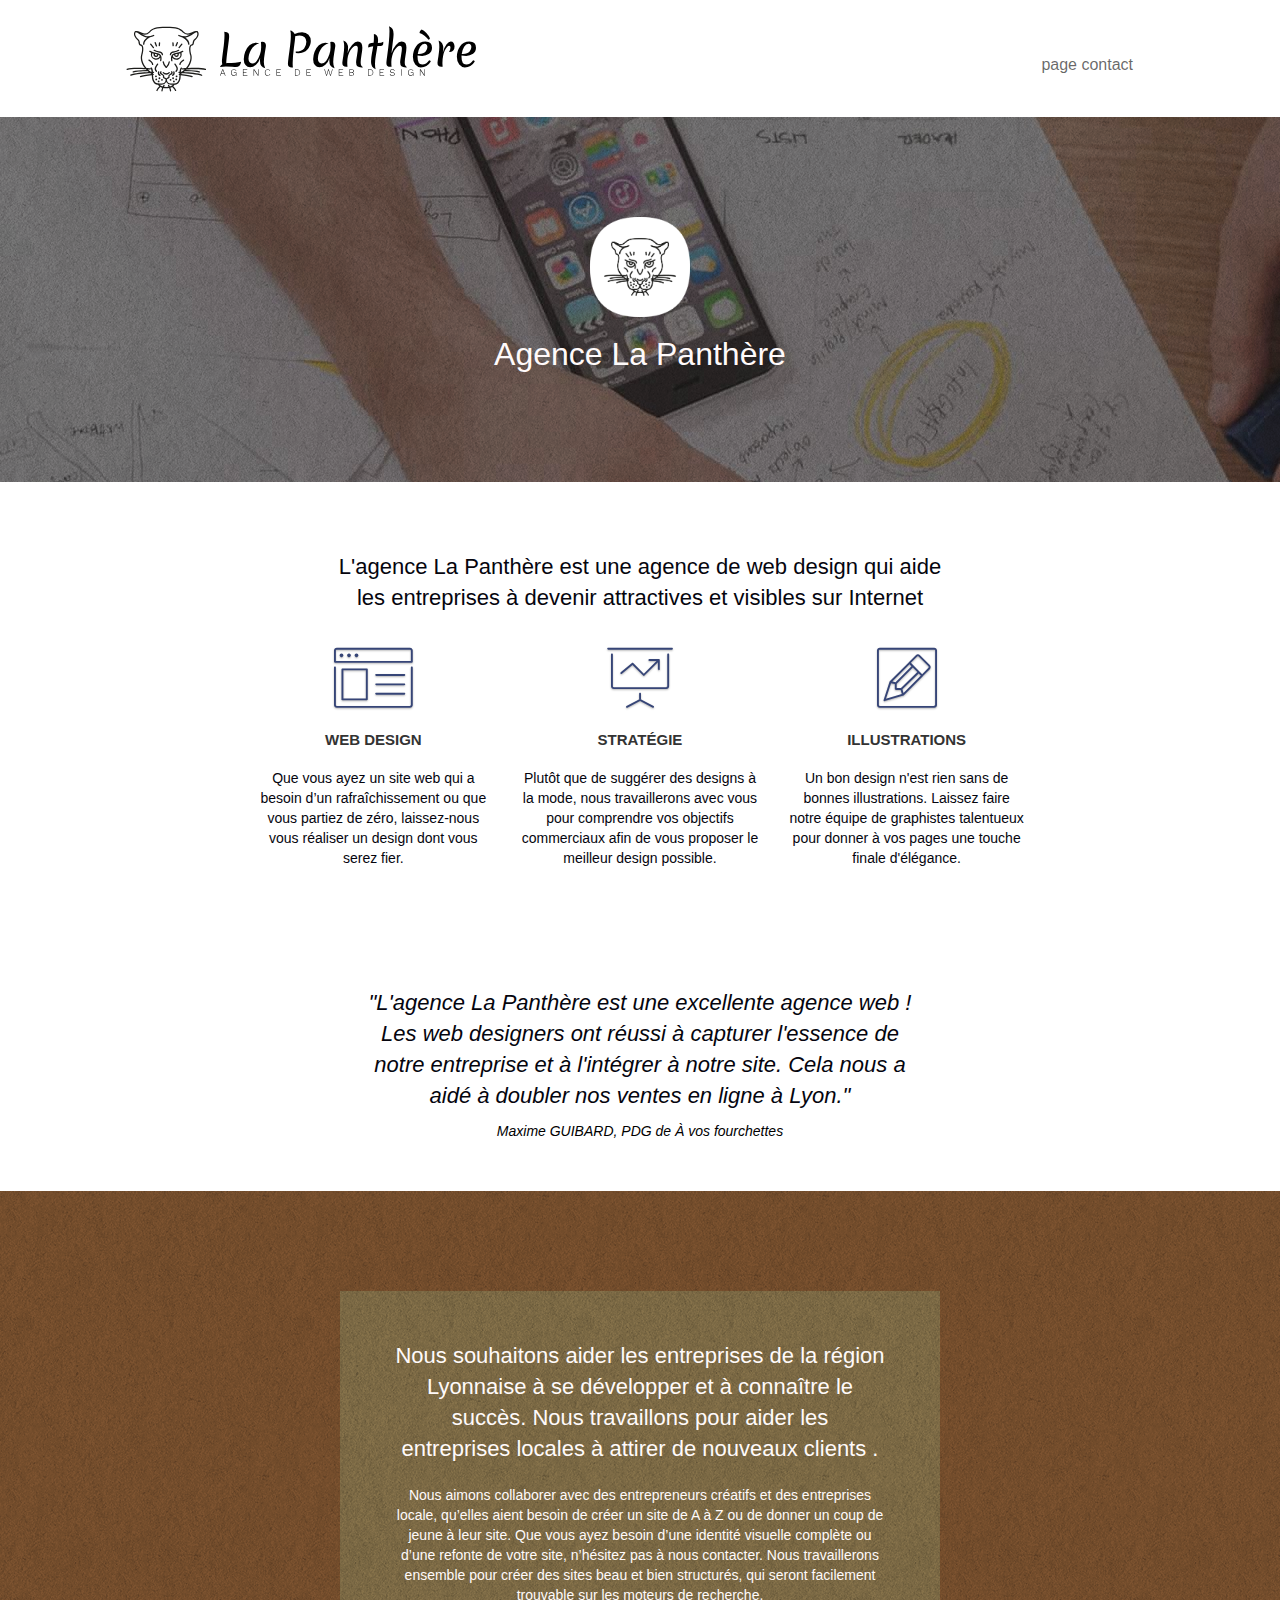
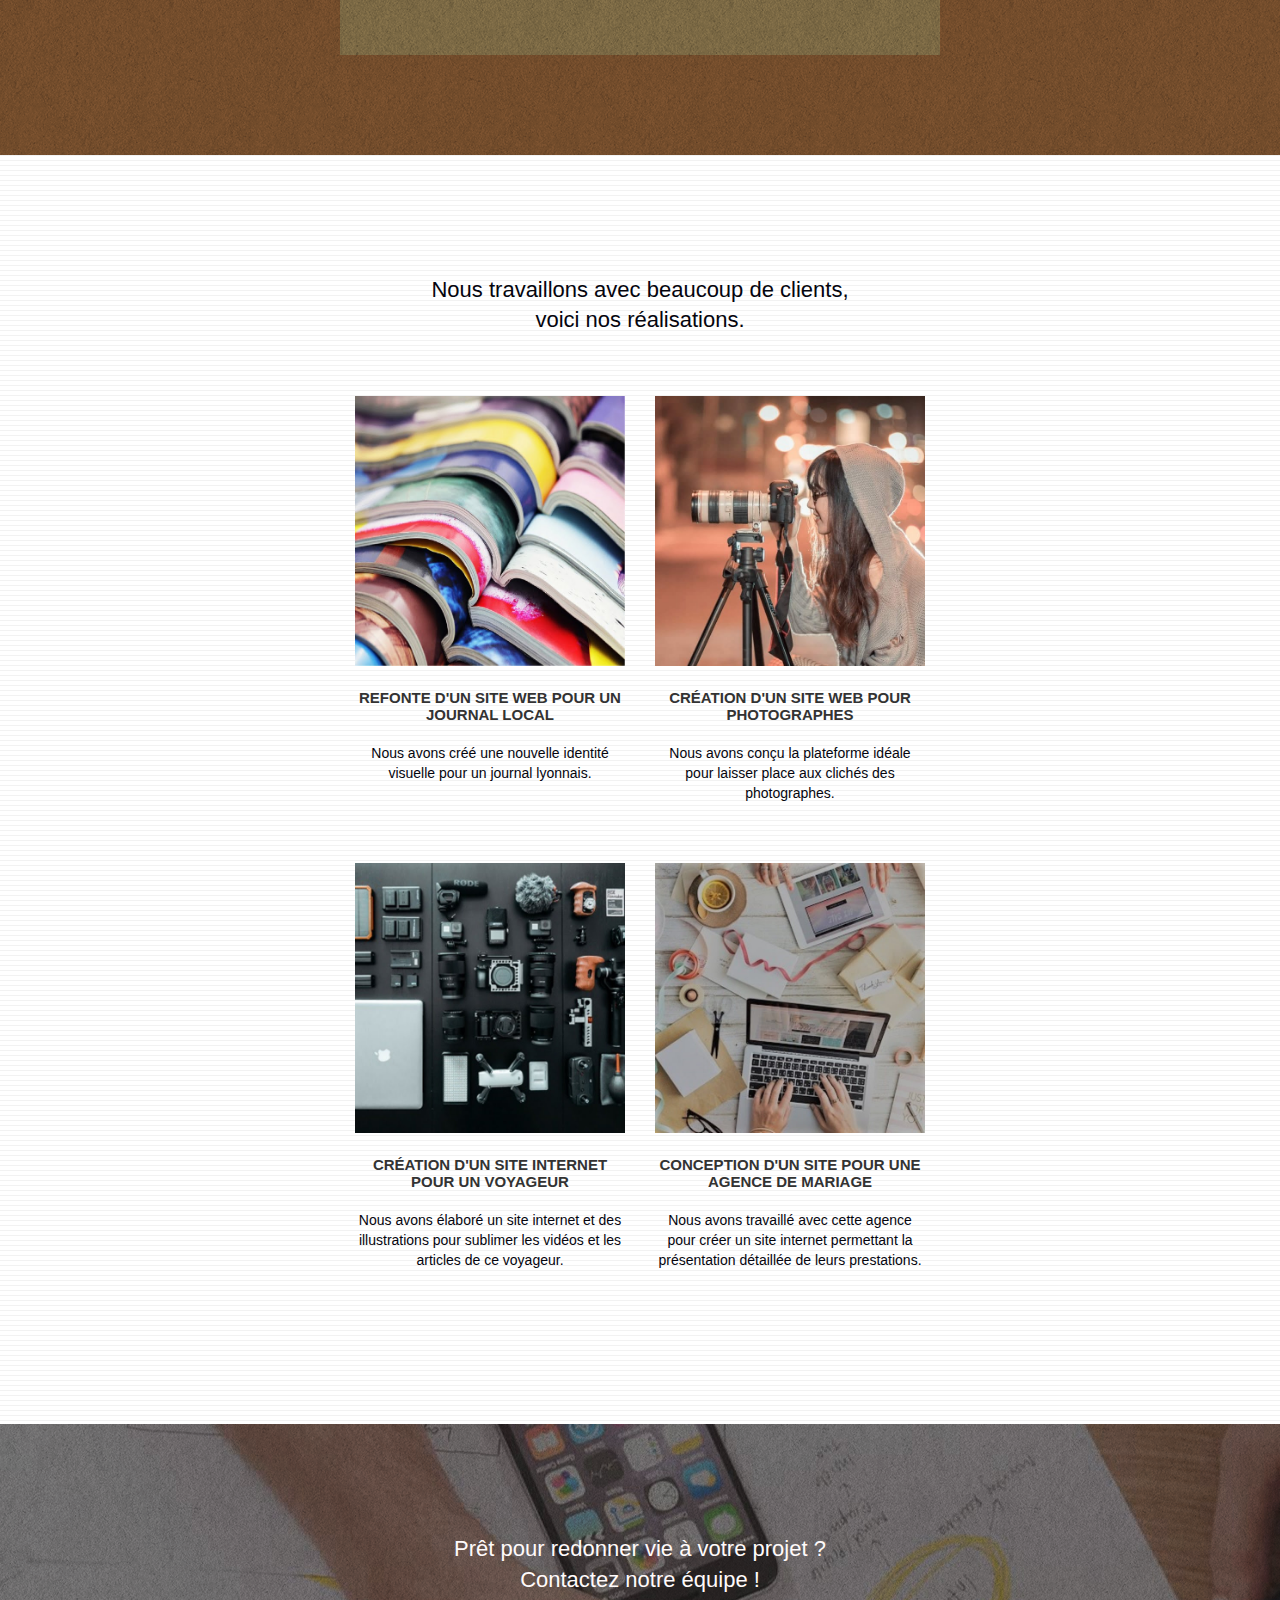
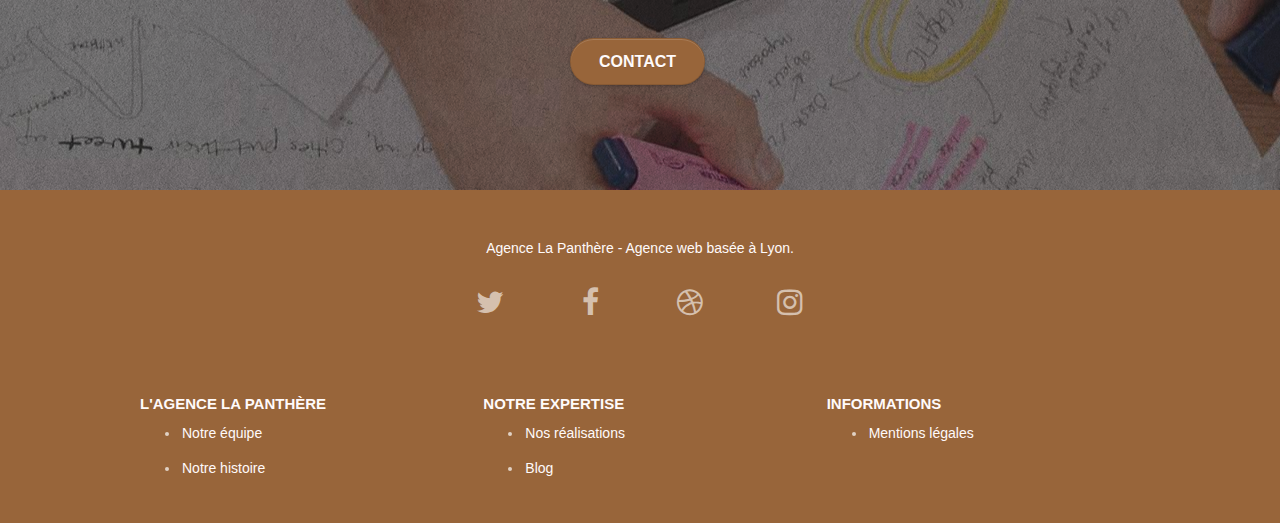
<file: index.html>
<!DOCTYPE html>
<html lang="fr">

<head>
	<meta charset="utf-8">
	<meta name="keywords" content="seo, google, site web, site internet, agence design paris, agence design, agence design,agence design,agence design,agence design,agence design,agence design,agence design,agence design">
	<meta name="description" content="La Panthère est une entreprise webdesign située à Lyon. Elle vous accompagnera dans tous vos projets de création de site sur internet. 
	Notre expertise permettra de vous valoriser sur le web grâce à nos stratégies en webmarketing et à la qualité de nos réalisations. 
	Notre équipe est en mesure de vous créer une identité sur le web en accord avec l'essence même de votre entreprise. 
	Elle est en capacité de répondre tant aux besoins de notre clientèle située dans la région Lyonnaise que celle de la France entière. 
	Les parteneriats ainsi créés nous permettent de rayonner dans le monde du numérique et de vous en faire profiter.
	Toute l'équipe sera ravie de vous accueillir dans notre agence de web design. 
	Nous aurons le plaisir de vous rencontrer pour échanger avec vous afin de transcender vos projets sur internet.">
	<meta name="viewport" content="width=device-width, initial-scale=1.0, viewport-fit=cover">
	<link rel="shortcut icon" type="image/png" href="favicon.png">
	<link rel="canonical" href="https://colibryo.github.io/Projet_4_improved/">

	<link rel="stylesheet" type="text/css" href="css/bootstrap.css">
	<link rel="stylesheet" type="text/css" href="style.css">
	<link rel="stylesheet" type="text/css" href="css/font-awesome.css">
	<link rel="stylesheet" type="text/css" href="css/et-line.css">

	<script src="js/jquery-2.1.0.js"></script>
	<script src="js/bootstrap.js"></script>
	<script src="js/blocs.js"></script>
	<script src="js/jquery.touchSwipe.js" defer></script>
	<script src="js/gmaps.js"></script>

	<title>"La Panthère", une entreprise webdesign implantée à Lyon créatrice des plus belles vitrines sur internet
	</title>
	<!-- Analytics -->

	<!-- Analytics END -->

</head>

<body>
	<!-- Principal conteneur -->
	<div class="page-container">

		<!-- bloc-0 -->

		<header class="bloc bgc-white l-bloc " id="bloc-0">
			<div class="container bloc-sm">

				<nav class="navbar row">
					<div class="navbar-header">
						<img src="img/agence-la-panthere-monochrome.svg" class="image-resize-logo"
							alt="logo avec une tête de Panthère suivi du nom de la marque et de la mention agence de web design">
						<button  title="menu navigation" aria-haspopup="true" aria-controls="toggle-navbar-control" aria-expanded="false" id="nav-toggle" type="button" class="ui-navbar-toggle navbar-toggle"
							data-toggle="collapse" data-target=".navbar-1">
							<span class="sr-only">Toggle navigation</span><span class="icon-bar"></span><span
								class="icon-bar"></span><span class="icon-bar"></span>
						</button>
					</div>
					<div id="toggle-navbar-control" class="collapse navbar-collapse navbar-1 special-dropdown-nav">
						<ul class="site-navigation nav navbar-nav">
							<li>
								<a href="page2.html" aria-label="lien vers la page d'accueil">page contact</a>
							</li>
						</ul>
					</div>
				</nav>
			</div>
		</header>
		<!-- bloc-0 END -->
		<main>
			<!-- bloc-1-presentation -->
			<div class="bloc bgc-dark-slate-blue bg-banniere d-bloc bg-t-edge bloc-bg-texture texture-paper b-parallax"
				id="bloc-1-hero">
				<div class="container bloc-lg">
					<div class="row tight-width-whitespace">
						<div class="col-sm-12">
							<img src="img/logo.png" class="center-block image-resize-mode"
								alt="Logo avec une tête de panthère">
							<h1 class="text-center hero-bloc-text tc-white bgc-mobile  ">
								Agence La Panthère
							</h1>
							
						</div>
					</div>
				</div>
			</div>
			<!-- bloc-1-presentation END -->

			<!-- bloc-2-services -->
			<div class="bloc bgc-white l-bloc" id="bloc-2-services">
				<div class="container bloc-md">
					<div class="row justify-bloc">
						<h2 class="col-sm-12 text-center">
							L'agence La Panthère est une agence de web design qui aide les entreprises à devenir
							attractives et visibles sur Internet
						</h2>
					</div>
					<div class="row voffset-lg med-width-whitespace">
						<div class="col-sm-4">
							<div class="text-center">
								<span role="img" aria-label="Icône navigateur" class="et-icon-browser sm-shadow icon-dark-slate-blue icons icon-lg"></span>
							</div>
							<h3 class="mg-md text-center">
								Web design
							</h3>
							<p class="text-center ">
								Que vous ayez un site web qui a besoin d&rsquo;un rafraîchissement ou que vous partiez
								de
								zéro, laissez-nous vous réaliser un design dont vous serez fier.
							</p>
						</div>
						<div class="col-sm-4">
							<div class="text-center">
								<span role="img" aria-label="Icône tableau de présentation" class="et-icon-presentation sm-shadow icon-dark-slate-blue icons icon-lg"></span>
							</div>
							<h3 class="mg-md text-center">
								Stratégie
							</h3>
							<p class="text-center ">
								Plutôt que de suggérer des designs à la mode, nous travaillerons avec vous pour
								comprendre
								vos objectifs commerciaux afin de vous proposer le meilleur design possible.<br>
							</p>
						</div>
						<div class="col-sm-4">
							<div class="text-center">
								<span role="img" aria-label="Icône crayon" class="et-icon-edit sm-shadow icon-dark-slate-blue icons icon-lg"></span>
							</div>
							<h3 class="mg-md text-center">
								Illustrations
							</h3>
							<p class="text-center ">
								Un bon design n'est rien sans de bonnes illustrations. Laissez faire notre équipe de
								graphistes talentueux pour donner à vos pages une touche finale d'élégance.
							</p>
						</div>
					</div>
					<figure>
						<blockquote class="voffset-lg voffset">
							<!--prévoir de créer un lien avec l'attribut cite="https://" en indiquant l'adresse complète du site du partenaire en lui demandant en échange d'indiquer un lien renvoyant
					au site de l'agence dans l'une des pages de son site-->
							<h2 class="col-xs-12 col-md-8 col-md-offset-2 text-center">
								<em>"L'agence La Panthère</em> est une <em>excellente agence web</em> ! Les <em>web designers</em> ont réussi à
									capturer l'essence de notre <em>entreprise</em> et à l'intégrer à notre site. Cela nous a
									aidé à doubler nos <em>ventes en ligne à Lyon</em>."
							</h2>
						</blockquote>
						<figcaption class="col-xs-12 col-md-8 col-md-offset-2 text-center">Maxime GUIBARD, PDG de À vos
							fourchettes</figcaption>
					</figure>
				</div>
			</div>
			<!-- bloc-2-services END -->

			<!-- bloc-3-what-i-do -->
			<div class="bloc tc-white bgc-light-brown bg-presentation d-bloc bloc-bg-texture texture-paper b-parallax"
				id="bloc-3-what-i-do">
				<div class="container bloc-lg">
					<div class="row tight-width-whitespace black-background">
						<div class="col-sm-12">
							<h2 class="mg-md text-center tc-white">
								Nous souhaitons aider les entreprises de la région Lyonnaise à se développer et à
								connaître
								le succès. Nous travaillons pour aider les entreprises locales à attirer de nouveaux
								clients
								.<br>
							</h2>
							<p class="text-center white">
								Nous aimons collaborer avec des entrepreneurs créatifs et des entreprises locale,
								qu’elles
								aient besoin de créer un site de A à Z ou de donner un coup de jeune à leur site. Que
								vous
								ayez besoin d’une identité visuelle complète ou d’une refonte de votre site, n’hésitez
								pas à
								nous contacter. Nous travaillerons ensemble pour créer des sites beau et bien
								structurés,
								qui seront facilement trouvable sur les moteurs de recherche. <br>
							</p>
						</div>
					</div>
				</div>
			</div>
			<!-- bloc-3-what-i-do END -->

			<!-- bloc-4-portfolio -->
			<div class="bloc bgc-white bg-lines-h2-bg bg-repeat l-bloc" id="bloc-4-portfolio">
				<div class="container bloc-lg">
					<div class="row">
						<h2 class="col-sm-12 text-center">
							Nous travaillons avec beaucoup de clients, <br>voici nos réalisations.
						</h2>
					</div>
					<div class="row tight-width-whitespace portfolio-row">
						<div class="col-sm-6">
							<a href="#" data-lightbox="img/1.jpg" data-gallery-id="gallery-1"
								data-caption="Refonte d'un site web pour un journal local" data-frame="snapshot-lb"><img
									src="img/1.jpg"
									alt="Image design de revues colorées ouvertes et superposées les unes sur les autres"
									class="img-responsive portfolio-thumb"></a>
							<h3 class="mg-md text-center">
								Refonte d'un site web pour un journal local
							</h3>
							<p class="text-center">
								Nous avons créé une nouvelle identité visuelle pour un journal lyonnais.
							</p>
						</div>
						<div class="col-sm-6">
							<a href="#" data-lightbox="img/2.jpg" data-gallery-id="gallery-1"
								data-caption="Création d'un site web pour photographes" data-frame="snapshot-lb"><img
									src="img/2.jpg" class="img-responsive portfolio-thumb"
									alt="image montrant une jeune fille avec une capuche prenant une photo en pleine nuit"></a>
							<h3 class="mg-md text-center">
								Création d'un site web pour photographes
							</h3>
							<p class="text-center">
								Nous avons conçu la plateforme idéale pour laisser place aux clichés des photographes.
							</p>
						</div>
					</div>
					<div class="row tight-width-whitespace portfolio-row">
						<div class="col-sm-6">
							<a href="#" data-lightbox="img/3.jpg" data-gallery-id="gallery-1"
								data-caption="Création d'un site internet pour un voyageur"
								data-frame="snapshot-lb"><img src="img/3.jpg" class="img-responsive portfolio-thumb"
									alt="Image de divers appareils pour la création de vidéos ou d'articles, rangés de manière alignée"></a>
							<h3 class="mg-md text-center">
								Création d'un site internet pour un voyageur
							</h3>
							<p class="text-center">
								Nous avons élaboré un site internet et des illustrations pour sublimer les vidéos et les
								articles de ce voyageur.
							</p>
						</div>
						<div class="col-sm-6">
							<a href="#" data-lightbox="img/4.jpg" data-gallery-id="gallery-1"
								data-caption="Conception d'un site pour une agence de mariage"
								data-frame="snapshot-lb"><img src="img/4.jpg" class="img-responsive portfolio-thumb"	
									alt="Vue plongeante sur bureau avec fournitures, mains de deux personnes sur tablette et ordinateur"></a>
							<h3 class="mg-md text-center">
								Conception d'un site pour une agence de mariage
							</h3>
							<p class="text-center">
								Nous avons travaillé avec cette agence pour créer un site internet permettant la
								présentation détaillée de leurs prestations.
							</p>
						</div>
					</div>
				</div>
			</div>
			<!-- bloc-4-portfolio END -->

			<!-- bloc-5-cta -->
			<div class="bloc bgc-dark-slate-blue bg-banniere d-bloc bloc-bg-texture texture-paper" id="bloc-5-cta">
				<div class="container bloc-lg">
					<div class="row">
						<div class="col-sm-12 text-center">
							<h2 class="mg-md text-center tc-white bgc-mobile">
							Prêt pour redonner vie à votre projet ?<br>Contactez notre équipe !
							</h2>
						
							<a href="page2.html"
								class="btn btn-light-brown btn-clean btn-rd btn-lg cta-hero" aria-label="lien vers la page contact">Contact</a>
						</div>
					</div>
				</div>
			</div>
			<!-- bloc-5-cta END -->
		</main>

		<!-- Footer - bloc-8 -->
		<footer class="bloc bgc-light-brown d-bloc" id="bloc-8">
			<div class="container bloc-sm">
				<div class="row bgc-mobile">
					<div class="col-sm-12">
						<p class="text-center white">
							Agence La Panthère - Agence web basée à Lyon.<br>
						</p>
						<div class="row row-no-gutters social">
							<div class="col-sm-3">
								<div class="text-center">
									<a class="social" aria-label="lien vers twitter" href="https://twitter.com" target="_blank"><span class="fa fa-twitter icon-md"></span></a>
								</div>
							</div>
							<div class="col-sm-3">
								<div class="text-center">
									<a class="social" aria-label="lien vers facebook"  href="https://facebook.com/" target="_blank"><span class="fa fa-facebook icon-md"></span></a>
								</div>
							</div>
							<div class="col-sm-3">
								<div class="text-center">
									<a class="social" aria-label="lien vers dribble" href="https://dribbble.com/" target="_blank"><span class="fa fa-dribbble icon-md"></span></a>
								</div>
							</div>
							<div class="col-sm-3">
								<div class="text-center">
									<a class="social" aria-label="lien vers instagram" href="https://www.instagram.com" target="_blank"><span
											class="fa fa-instagram icon-md"></span></a>
								</div>
							</div>
						</div>
						<div class="row">
							<div class="col-sm-4">
								<h3 class="white ">L'agence La Panthère</h3>
								<ul>
									<li><a href="#" aria-label="lien vers page de notre équipe">Notre équipe</a></li>
									<li><a href="#" aria-label="lien vers page de notre histoire">Notre histoire</a></li>
								</ul>
							</div>
							<div class="col-sm-4">
								<h3 class="white">Notre expertise</h3>
								<ul>
									<li><a href="#" aria-label="lien vers page de nos réalisations">Nos réalisations</a></li>
									<li><a href="#" aria-label="lien page blog">Blog</a></li>
								</ul>
							</div>
							<div class="col-sm-4">
								<h3 class="white">Informations</h3>
								<ul>
									<li><a href="#" aria-label="lien vers page Mentions légales">Mentions légales</a></li>
								</ul>
							</div>
						</div>
					</div>
				</div>
			</div>
		</footer>
		<!-- Footer - bloc-8 END -->

	</div>
	<!-- Principal conteneur END -->

</body>

</html>
</file>
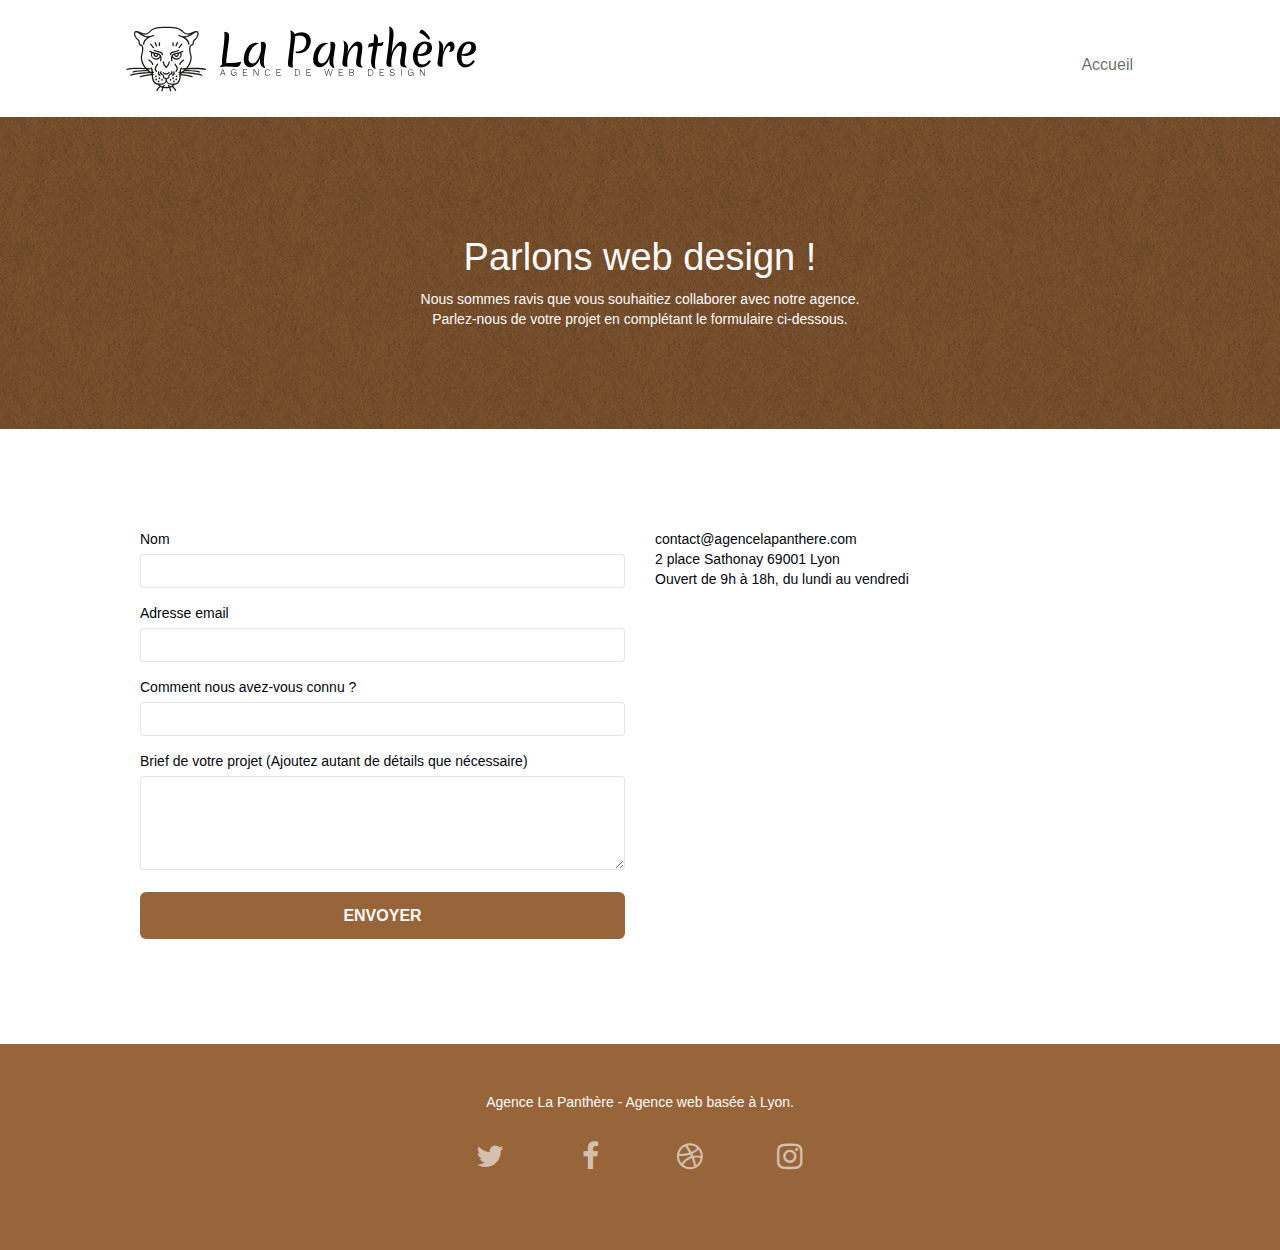
<file: page2.html>
<!DOCTYPE html>
<html lang="fr">

<head>
	<meta charset="utf-8">
	<meta name="description" content="Contactez-notre entreprise webdesign à Lyon et présentez vos besoins afin que nous puissions vous apporter toute notre expertise dans le domaine de la création de site web ou pour vous aider à valoriser votre image sur internet. 
	Nous analyserons votre demande et vous recontacterons rapidement pour échanger de manière plus approndie sur votre projet de création de site web ou d'identité visuelle. L'équipe sera ravie de vous apporter ses conseils et compétences techniques dans le domaine du web et en matière de design">
	<meta name="viewport" content="width=device-width, initial-scale=1.0, viewport-fit=cover">
	<link rel="shortcut icon" type="image/png" href="favicon.png">
	<link rel="canonical" href="https://colibryo.github.io/Projet_4_improved/">

	<link rel="stylesheet" type="text/css" href="css/bootstrap.css">
	<link rel="stylesheet" type="text/css" href="style.css">
	<link rel="stylesheet" type="text/css" href="css/font-awesome.css">
	<link rel="stylesheet" type="text/css" href="css/et-line.css">


	<script src="js/jquery-2.1.0.js"></script>
	<script src="js/bootstrap.js"></script>
	<script src="js/blocs.js"></script>
	<script src="js/jqBootstrapValidation.js"></script>
	<script src="js/formHandler.js"></script>
	<title>Page contact de l'entreprise webdesign "La Panthère" située à Lyon, spécialisée dans la création de sites web et d'identité numérique</title>


	<!-- Analytics -->

	<!-- Analytics END -->

</head>

<body>
	<!-- Principal conteneur -->
	<div class="page-container">

		<!-- bloc-0 -->
		<header class="bloc bgc-white l-bloc " id="bloc-0">
			<div class="container bloc-sm">
				<nav class="navbar row">
					<div class="navbar-header">
						<img src="img/agence-la-panthere-monochrome.svg" class="image-resize-logo"
								alt="logo avec une tête de Panthère suivi du nom de la marque et de la mention agence de web design">
						<button  title="menu navigation" aria-haspopup="true" aria-controls="toggle-navbar-control" aria-expanded="false" id="nav-toggle" type="button" class="ui-navbar-toggle navbar-toggle"
							data-toggle="collapse" data-target=".navbar-1">
							<span class="sr-only">Toggle navigation</span><span class="icon-bar"></span><span
								class="icon-bar"></span><span class="icon-bar"></span>
						</button>
					</div>
					<div id="toggle-navbar-control" class="collapse navbar-collapse navbar-1 special-dropdown-nav">
						<ul class="site-navigation nav navbar-nav">
							<li>
								<a href="index.html">Accueil</a>
							</li>
						</ul>
					</div>
				</nav>
			</div>
		</header>
		<!-- bloc-0 END -->

		<main>
		<!-- bloc-6 -->
		<div class="bloc bg-repeat bgc-light-brown d-bloc bloc-bg-texture texture-paper" id="bloc-6">
			<div class="container bloc-lg">
				<div class="row">
					<div class="col-sm-12 bgc-mobile">
						<h1 class="text-center hero-bloc-text white">
							Parlons web design !
						</h1>
						<p class="text-center mg-lg tc-white tight-width-whitespace">
							Nous sommes ravis que vous souhaitiez collaborer avec notre agence.<br>
							Parlez-nous de votre projet en complétant le formulaire ci-dessous.
						</p>
					</div>
				</div>
			</div>
		</div>
		<!-- bloc-6 END -->

		<!-- bloc-7 -->
		<div class="bloc bgc-white l-bloc" id="bloc-7">
			<div class="container bloc-lg">
				<div class="row">
					<div class="col-sm-6">
						<form id="form_1" data-success-msg="Your message has been sent."
							data-fail-msg="Sorry it seems that our mail server is not responding, Sorry for the inconvenience!">
							<div class="form-group">
								<label for="name" >
									Nom
								</label>
								<input name="name" id="name" class="form-control" required>
							</div>
							<div class="form-group">
								<label for="email">
									Adresse email
								</label>
								<input name="email" id="email" class="form-control" type="email" required>
							</div>
							<div class="form-group">
								<label for="input_504">
									Comment nous avez-vous connu ?
								</label>
								<input name="input_504" class="form-control" type="email" required id="input_504">
							</div>
							<div class="form-group">
								<label for="message">
									Brief de votre projet (Ajoutez autant de détails que nécessaire)<br>
								</label><textarea name="message" id="message" class="form-control" rows="4" cols="50"
									required></textarea>
							</div>
							<button class="bloc-button btn btn-lg btn-block cta-hero btn-light-brown"
								type="submit">
								Envoyer
							</button>
						</form>
					</div>
					<div class="col-sm-6">
						<p>
							contact@agencelapanthere.com<br>2 place Sathonay 69001 Lyon<br>Ouvert de 9h à 18h, du lundi
							au vendredi<br>
						</p>
					</div>
				</div>
			</div>
		</div>
		<!-- bloc-7 END -->

		<!-- ScrollToTop Button -->
		<a class="bloc-button btn btn-d scrollToTop" onclick="scrollToTarget('1')"><span
				class="fa fa-chevron-up"></span></a>
		<!-- ScrollToTop Button END-->
		</main>

		<!-- Footer - bloc-8 -->
		<footer class="bloc bgc-light-brown d-bloc" id="bloc-8">
			<div class="container bloc-sm">
				<div class="row">
					<div class="col-sm-12">
						<p class="text-center white bgc-mobile">
							Agence La Panthère - Agence web basée à Lyon.<br>
						</p>
						<div class="row row-no-gutters social">
							<div class="col-sm-3">
								<div class="text-center">
									<a class="social" href="https://twitter.com" aria-label="lien vers twitter" target="_blank"><span class="fa fa-twitter icon-md"></span></a>
								</div>
							</div>
							<div class="col-sm-3">
								<div class="text-center">
									<a class="social" href="https://facebook.com/" aria-label="lien vers facebook" target="_blank"><span class="fa fa-facebook icon-md"></span></a>
								</div>
							</div>
							<div class="col-sm-3">
								<div class="text-center">
									<a class="social" href="https://dribbble.com/" aria-label="lien vers dribble" target="_blank"><span class="fa fa-dribbble icon-md"></span></a>
								</div>
							</div>
							<div class="col-sm-3">
								<div class="text-center">
									<a class="social" href="https://www.instagram.com" aria-label="lien vers instagram" target="_blank"><span
											class="fa fa-instagram icon-md"></span></a>
								</div>
							</div>
						</div>
					</div>
				</div>
			</div>
		</footer>
		<!-- Footer - bloc-8 END -->

	</div>
	<!-- Principal conteneur END -->
	
</body>

</html>
</file>
<file: style.css>
body{margin:0;padding:0;background:#FFF;overflow-x:hidden;-webkit-font-smoothing:antialiased;-moz-osx-font-smoothing:grayscale}a,button{transition:all .3s ease-in-out;outline:none!important}a:hover{text-decoration:underline;cursor:pointer}#page-loading-blocs-notifaction{position:fixed;top:0;bottom:0;width:100%;z-index:100000;background:#fff url("img/pageload-spinner.gif") no-repeat center center}.bloc{width:100%;clear:both;background:50% 50% no-repeat;padding:0 50px;-webkit-background-size:cover;-moz-background-size:cover;-o-background-size:cover;background-size:cover;position:relative}.bloc .container{padding-left:0;padding-right:0}.bloc-lg{padding:100px 50px}.bloc-md{padding:50px}.bloc-sm{padding:20px 50px}.bg-center,.bg-l-edge,.bg-r-edge,.bg-t-edge,.bg-b-edge,.bg-tl-edge,.bg-bl-edge,.bg-tr-edge,.bg-br-edge,.bg-repeat{-webkit-background-size:auto!important;-moz-background-size:auto!important;-o-background-size:auto!important;background-size:auto!important}.bg-repeat{background:repeat}.bg-t-edge{background:top no-repeat}.bloc-bg-texture::before{content:"";background-size:2px 2px;position:absolute;top:0;bottom:0;left:0;right:0}.texture-paper::before{background:url("img/texture-paper.png");background-size:280px 280px}.b-parallax{background-attachment:fixed}.d-bloc{color:rgba(255,255,255,.7)}.d-bloc button:hover{color:rgba(255,255,255,.9)}.d-bloc .icon-round,.d-bloc .icon-square,.d-bloc .icon-rounded,.d-bloc .icon-semi-rounded-a,.d-bloc .icon-semi-rounded-b{border-color:rgba(255,255,255,.9)}.d-bloc .divider-h span{border-color:rgba(255,255,255,.2)}.d-bloc .a-btn,.d-bloc .navbar a,.d-bloc .navbar-brand,.d-bloc a .icon-sm,.d-bloc a .icon-md,.d-bloc a .icon-lg,.d-bloc a .icon-xl,.d-bloc h1 a,.d-bloc h2 a,.d-bloc h3 a,.d-bloc h4 a,.d-bloc h5 a,.d-bloc h6 a,.d-bloc p a{color:rgba(255,255,255,.6)}.d-bloc .a-btn:hover,.d-bloc .navbar a:hover,.d-bloc .navbar-brand:hover,.d-bloc a:hover .icon-sm,.d-bloc a:hover .icon-md,.d-bloc a:focus .icon-md,.d-bloc a:hover .icon-lg,.d-bloc a:hover .icon-xl,.d-bloc h1 a:hover,.d-bloc h2 a:hover,.d-bloc h3 a:hover,.d-bloc h4 a:hover,.d-bloc h5 a:hover,.d-bloc h6 a:hover,.d-bloc p a:hover{color:rgba(255,255,255,1)}.d-bloc .navbar-toggle .icon-bar{background:rgba(255,255,255,1)}.d-bloc .btn-wire,.d-bloc .btn-wire:hover{color:rgba(255,255,255,1);border-color:rgba(255,255,255,1)}.d-bloc .panel{color:rgba(0,0,0,.5)}.d-bloc .panel button:hover{color:rgba(0,0,0,.7)}.d-bloc .panel icon{border-color:rgba(0,0,0,.7)}.d-bloc .panel .divider-h span{border-color:rgba(0,0,0,.1)}.d-bloc .panel .a-btn{color:rgba(0,0,0,.6)}.d-bloc .panel .a-btn:hover{color:rgba(0,0,0,1)}.d-bloc .panel .btn-wire,.d-bloc .panel .btn-wire:hover{color:rgba(0,0,0,.7);border-color:rgba(0,0,0,.3)}.d-bloc .panel,.l-bloc{color:black}.d-bloc .panel button:hover,.l-bloc button:hover{color:rgba(0,0,0,.7)}.l-bloc .icon-round,.l-bloc .icon-square,.l-bloc .icon-rounded,.l-bloc .icon-semi-rounded-a,.l-bloc .icon-semi-rounded-b{border-color:rgba(0,0,0,.7)}.d-bloc .panel .divider-h span,.l-bloc .divider-h span{border-color:rgba(0,0,0,.1)}.d-bloc .panel .a-btn,.l-bloc .a-btn,.l-bloc .navbar a,.l-bloc .navbar-brand,.l-bloc a .icon-sm,.l-bloc a .icon-md,.l-bloc a .icon-lg,.l-bloc a .icon-xl,.l-bloc h1 a,.l-bloc h2 a,.l-bloc h3 a,.l-bloc h4 a,.l-bloc h5 a,.l-bloc h6 a,.l-bloc p a{color:rgba(0,0,0,.6)}.d-bloc .panel .a-btn:hover,.l-bloc .a-btn:hover,.l-bloc .navbar a:hover,.l-bloc .navbar-brand:hover,.l-bloc a:hover .icon-sm,.l-bloc a:hover .icon-md,.l-bloc a:hover .icon-lg,.l-bloc a:hover .icon-xl,.l-bloc h1 a:hover,.l-bloc h2 a:hover,.l-bloc h3 a:hover,.l-bloc h4 a:hover,.l-bloc h5 a:hover,.l-bloc h6 a:hover,.l-bloc p a:hover{color:rgba(0,0,0,1)}.l-bloc .navbar-toggle .icon-bar{color:rgba(0,0,0,.6)}.d-bloc .panel .btn-wire,.d-bloc .panel .btn-wire:hover,.l-bloc .btn-wire,.l-bloc .btn-wire:hover{color:rgba(0,0,0,.7);border-color:rgba(0,0,0,.3)}.voffset{margin-top:30px}.voffset-lg{margin-top:80px}.row-no-gutters{padding-bottom:4rem;margin-right:0;margin-left:0}.row.row-no-gutters>[class^="col-"],.row.row-no-gutters>[class*=" col-"]{padding-right:0;padding-left:0}#bloc-1-hero h1{font-size:32px}.navbar{margin-bottom:0;z-index:1}.navbar-brand{height:auto;padding:3px 15px;font-size:25px;font-weight:normal;font-weight:600;line-height:44px}.navbar-brand img{width:auto;height:auto;max-height:200px;margin:0 5px 0 0;display:inline}.navbar-brand img[src$=svg]{width:auto;min-width:100px;height:75px}.nav-center .navbar-brand img{margin:0}.navbar .nav{padding-top:2px;margin-right:-16px;float:right;z-index:1}.nav>li{float:left;margin-top:4px;font-size:16px}.navbar-nav .open .dropdown-menu>li>a{text-align:inherit}.nav>li a:hover,.nav>li a:focus{background:transparent}.navbar-toggle{margin:10px 10px 0 0;border:0}.navbar-toggle:hover{background:transparent}.navbar-toggle .icon-bar{background-color:rgba(0,0,0,.5);width:26px}.navbar-toggle:hover,.navbar-toggle:focus{background-color:#c27956}.nav-invert .navbar .nav{float:left}.nav-invert .navbar-header,.nav-invert .navbar-brand{float:right;position:relative;z-index:2}.image-resize-logo{width:350px;height:75px}.image-resize-mode{width:100px;height:100px}footer p{margin-top:2em}footer .col-sm-3{display:flex;justify-content:center}.col-sm-3 a{display:inline-block;display:flex;justify-content:center;align-items:center;width:48px;height:48px;margin:10px;text-decoration:none}li a{display:inline-block;margin:0 2px 15px 2px;width:auto;height:20px}@media(min-width:768px){.site-navigation{position:absolute;top:50%;right:20px;transform:translate(0,-50%);-webkit-transform:translateY(-50%)}.nav>li .dropdown-menu a,.nav>li .dropdown-menu a:hover{color:#484848}.nav-invert .site-navigation{left:0;right:0}.nav-center{text-align:center}.nav-center .navbar-header{width:100%}.nav-center .navbar-header,.nav-center .navbar-brand,.nav-center .nav>li{float:none;display:inline-block}.nav-center .site-navigation{position:relative;width:100%;right:0;margin-right:0;margin-top:20px}.nav-center.mini-nav .navbar-toggle{float:none;margin:10px auto 0}}.nav>li>.dropdown a{background:0;display:block;padding:14px 15px}nav .caret{margin:0 5px}.dropdown-menu .dropdown-menu{top:-8px;left:100%}.dropdown-menu .dropmenu-flow-right{top:100%;left:0;margin-left:-1px;border-top-left-radius:0;border-top-right-radius:0}.dropdown-menu .dropdown span{border:4px solid black;border-top-color:transparent;border-right-color:transparent;border-bottom-color:transparent;margin:6px -5px 0 0;float:right}.mg-md{margin-top:10px;margin-bottom:20px}.mg-lg{margin-top:10px;margin-bottom:40px}.btn{margin:0 5px 5px 0}.btn.pull-right{margin:0 0 5px 5px}.btn-d,.btn-d:hover,.btn-d:focus{color:#FFF;background:rgba(0,0,0,.3)}button{outline:0}.btn-rd{border-radius:40px}.btn-clean{border:1px solid rgba(0,0,0,.08);border-bottom-color:rgba(0,0,0,.1);text-shadow:0 1px 0 rgba(0,0,1,.1);box-shadow:0 1px 3px rgba(0,0,1,.25),inset 0 1px 0 0 rgba(255,255,255,.15)}.icon-md{font-size:30px!important}.icon-lg{font-size:60px!important}.sm-shadow{text-shadow:0 1px 2px rgba(0,0,0,.3)}.panel-sq,.panel-sq .panel-heading,.panel-sq .panel-footer{border-radius:0}.panel-rd{border-radius:30px}.panel-rd .panel-heading{border-radius:29px 29px 0 0}.panel-rd .panel-footer{border-radius:0 0 29px 29px}.form-control{border-color:rgba(0,0,0,.1);box-shadow:none}.scrollToTop{width:40px;height:40px;position:fixed;bottom:20px;right:20px;opacity:0;z-index:500;transition:all .3s ease-in-out;border:1px}.scrollToTop span{margin-top:6px}.showScrollTop{font-size:14px;opacity:1}a[data-lightbox]{position:relative;display:block;text-align:center}a[data-lightbox]:hover::before,a[data-lightbox]:focus::before{content:"+";font-family:"HelveticaNeue-Light","Helvetica Neue Light","Helvetica Neue",Helvetica,Arial;font-size:32px;width:50px;height:50px;margin-left:-25px;border-radius:50%;background:rgba(0,0,0,.6);color:#FFF;font-weight:100;z-index:1;position:absolute;top:50%;transform:translateY(-50%);-webkit-transform:translateY(-50%)}a[data-lightbox]:hover img{opacity:.6;-webkit-animation-fill-mode:none;animation-fill-mode:none}#lightbox-modal{display:flex;align-items:center}#lightbox-modal .modal-dialog{width:90%;max-width:900px;margin:0 auto 0}#lightbox-modal .modal-dialog img{width:auto;max-height:90vh;margin:0 auto}.lightbox-caption{padding:20px;color:#FFF;background:rgba(0,0,0,.5);position:absolute;left:15px;right:15px;bottom:5px}.close-lightbox{color:#FFF;font-size:30px;position:absolute;top:20px;right:20px;z-index:20;background:rgba(0,0,0,.5);border:0;line-height:30px;padding:0 9px 5px;opacity:.3}.close-lightbox:hover,.next-lightbox:hover,.prev-lightbox:hover{opacity:1.0;color:#FFF}.close-lightbox:focus,.next-lightbox:focus,.prev-lightbox:focus{opacity:1.0;border:#FFF}.next-lightbox,.prev-lightbox{font-size:20px;color:rgba(255,255,255,.9);background:rgba(0,0,0,.5);transition:all .2s ease-in-out;position:absolute;top:45%;z-index:1;opacity:.4}.next-lightbox{padding:6px 8px 1px 13px;right:25px}.prev-lightbox{padding:6px 13px 1px 10px;left:25px}.snapshot-lb .modal-body{padding-bottom:45px}.snapshot-lb .lightbox-caption{padding:0;color:rgba(0,0,0,.5);background:0}h1,h2,h3,h4,h5,h6,p,label,.btn,a{font-family:"helvetica";font-weight:500;color:#05050e}li>a{color:#fffafa}.container{max-width:1000px}.hero-bloc-text{font-size:38px}.hero-bloc-text-sub{font-size:36px}.statement-bloc-text{line-height:26px;font-style:italic;font-size:20px;text-align:center;font-weight:lighter;max-width:520px;margin:auto auto auto auto}p{font-size:14px}.tight-width-whitespace{max-width:600px;margin:auto auto auto auto}.h1{font-size:20px;font-family:"Open Sans"}.cta-hero{margin-top:22px;color:#fffafa;text-transform:uppercase;padding:12px 28px 12px 28px;font-size:16px;font-weight:700}.social{max-width:400px;margin:auto auto auto auto}h2{font-size:22px;line-height:1.4em}.justify-bloc{display:flex;margin:auto;width:65%}h3{font-size:15px;text-transform:uppercase;font-weight:700;color:#333}.med-width-whitespace{max-width:800px;margin:auto auto auto auto;box-shadow:0 0 0 #000}h1{color:#333}h4{color:#333}.icons{margin-bottom:14px;margin-top:24px}.white{color:#fffafa}.portfolio-thumb{margin-bottom:24px}.portfolio-row{margin-bottom:44px;margin-top:50px}.avatar{box-shadow:0 4px 9px rgba(0,0,0,0.3)}.black-background{background-color:rgba(165,147,99,0.8);padding:40px 40px 40px 40px}.bold-link{font-weight:900;text-decoration:underline}.bgc-white{background-color:#fff}.bgc-dark-slate-blue{background-color:#364577}.bgc-light-brown{background-color:#98653a}.tc-white{color:#fffafa}.btn-light-brown{background:#98653a;color:#fffafa}.btn-light-brown:hover,.btn-light-brown:focus{background:#c27956;color:#fff;border:solid 1px}.ltc-white{color:#fffafa}.ltc-white:hover{color:#ccc}.ltc-light-brown{color:#98653a}.ltc-light-brown:hover .ltc-light-brown:focus{color:#c27956}.icon-dark-slate-blue{color:#364577;border-color:#364577}.bg-banniere{background-image:url("img/agence-la-panthere.jpg");background-size:auto}.bg-presentation{background-image:url("img/image-de-presentation.jpg");background-size:auto}.bg-lines-h2-bg{background-image:url("img/lines-h2-bg.png")}@media(max-width:1024px){.bloc{padding-left:20px;padding-right:20px}.bloc.full-width-bloc,.bloc-tile-2.full-width-bloc .container,.bloc-tile-3.full-width-bloc .container,.bloc-tile-4.full-width-bloc .container{padding-left:0;padding-right:0}}@media(max-width:992px) and (min-width:768px){.navbar .nav{max-width:80%}.nav-center.navbar .nav{max-width:100%}}@media only screen and (min-width:768px) and (max-width:1024px) and (orientation:landscape){.b-parallax{background-attachment:scroll}}@media only screen and (min-width:1024px) and (max-width:1366px) and (-webkit-min-pixel-ratio:1.5){.b-parallax{background-attachment:scroll}}@media(max-width:991px){.container{width:100%}.b-parallax{background-attachment:scroll}.page-container,#hero-bloc{overflow-x:hidden;position:relative}.bloc-group,.bloc-group .bloc{display:block;width:100%}.bloc-fill-screen .fill-bloc-top-edge,.bloc-fill-screen .fill-bloc-bottom-edge{padding:0 20px}}@media(max-width:767px){.page-container{overflow-x:hidden;position:relative}h1,h2,h3,h4,h5,h6,p,#disqus_thread{padding-left:10px;padding-right:10px}.b-parallax{background-attachment:scroll}.navbar .nav{padding-top:0;border-top:1px solid rgba(0,0,0,.2);float:none}.navbar.row{margin-left:0;margin-right:0}.site-navigation{position:inherit;transform:none;-webkit-transform:none;-ms-transform:none}.nav>li{margin-top:0;border-bottom:1px solid rgba(0,0,0,.1);background:rgba(0,0,0,.05);text-align:left;padding-left:15px;width:100%}.nav>li:hover{background:rgba(0,0,0,.08)}.dropdown .dropdown a .caret{float:none;margin:5px 0 0 10px;border:4px solid black;border-bottom-color:transparent;border-right-color:transparent;border-left-color:transparent}#hero-bloc .navbar .nav{background:rgba(0,0,0,.8)}#hero-bloc .navbar .nav a{color:rgba(255,255,255,.6)}.hero{padding:50px 0}.hero-nav{left:-1px;right:-1px}.navbar-collapse{padding:0;overflow-x:hidden;-webkit-box-shadow:none;box-shadow:none}.navbar-brand img{max-height:50px;width:auto;height:auto}.nav-invert .navbar-header{float:none;width:100%}.nav-invert .navbar-toggle{float:left;margin-left:10px}.bloc{padding-left:0;padding-right:0}.bloc-xxl,.bloc-xl,.bloc-lg{padding:40px 0}.bloc-sm,.bloc-md{padding-left:0;padding-right:0}.bloc-tile-2 .container,.bloc-tile-3 .container,.bloc-tile-4 .container,.bloc-fill-screen .fill-bloc-top-edge,.bloc-fill-screen .fill-bloc-bottom-edge{padding-left:0;padding-right:0}.a-block{padding:0 10px}.btn-dwn{display:none}.voffset{margin-top:5px}.voffset-md{margin-top:20px}.voffset-lg{margin-top:30px}form{padding:5px}.close-lightbox{display:inline-block}.blocsapp-device-iphone5{background-size:216px 425px;padding-top:60px;width:216px;height:425px}.blocsapp-device-iphone5 img{width:180px;height:320px}}@media(max-width:767px){.bgc-mobile{background-color:#3c2109}.bloc-mob-center-text{text-align:center}.image-resize-logo{width:250px;height:40px}.bloc{padding-left:0;padding-right:0}.snapshot-lb .lightbox-caption{line-height:1}footer .col-sm-12{display:flex;flex-direction:column;align-items:center;margin:auto}}
</file>
<file: css/et-line.css>
@font-face {font-family: et-line;src: url(../fonts/et-line.eot);src: url(../fonts/et-line.eot?#iefix) format('embedded-opentype'), url(../fonts/et-line.woff) format('woff'), url(../fonts/et-line.ttf) format('truetype'), url(../fonts/et-line.svg#et-line) format('svg');font-weight: 400;font-style: normal }.et-icon-adjustments, .et-icon-alarmclock, .et-icon-anchor, .et-icon-aperture, .et-icon-attachment, .et-icon-bargraph, .et-icon-basket, .et-icon-beaker, .et-icon-bike, .et-icon-book-open, .et-icon-briefcase, .et-icon-browser, .et-icon-calendar, .et-icon-camera, .et-icon-caution, .et-icon-chat, .et-icon-circle-compass, .et-icon-clipboard, .et-icon-clock, .et-icon-cloud, .et-icon-compass, .et-icon-desktop, .et-icon-dial, .et-icon-document, .et-icon-documents, .et-icon-download, .et-icon-dribbble, .et-icon-edit, .et-icon-envelope, .et-icon-expand, .et-icon-facebook, .et-icon-flag, .et-icon-focus, .et-icon-gears, .et-icon-genius, .et-icon-gift, .et-icon-global, .et-icon-globe, .et-icon-googleplus, .et-icon-grid, .et-icon-happy, .et-icon-hazardous, .et-icon-heart, .et-icon-hotairballoon, .et-icon-hourglass, .et-icon-key, .et-icon-laptop, .et-icon-layers, .et-icon-lifesaver, .et-icon-lightbulb, .et-icon-linegraph, .et-icon-linkedin, .et-icon-lock, .et-icon-magnifying-glass, .et-icon-map, .et-icon-map-pin, .et-icon-megaphone, .et-icon-mic, .et-icon-mobile, .et-icon-newspaper, .et-icon-notebook, .et-icon-paintbrush, .et-icon-paperclip, .et-icon-pencil, .et-icon-phone, .et-icon-picture, .et-icon-pictures, .et-icon-piechart, .et-icon-presentation, .et-icon-pricetags, .et-icon-printer, .et-icon-profile-female, .et-icon-profile-male, .et-icon-puzzle, .et-icon-quote, .et-icon-recycle, .et-icon-refresh, .et-icon-ribbon, .et-icon-rss, .et-icon-sad, .et-icon-scissors, .et-icon-scope, .et-icon-search, .et-icon-shield, .et-icon-speedometer, .et-icon-strategy, .et-icon-streetsign, .et-icon-tablet, .et-icon-target, .et-icon-telescope, .et-icon-toolbox, .et-icon-tools, .et-icon-tools-2, .et-icon-trophy, .et-icon-tumblr, .et-icon-twitter, .et-icon-upload, .et-icon-video, .et-icon-wallet, .et-icon-wine {font-family: et-line;speak: none;font-style: normal;font-weight: 400;font-variant: normal;text-transform: none;line-height: 1;-webkit-font-smoothing: antialiased;-moz-osx-font-smoothing: grayscale;display: inline-block }.et-icon-mobile:before {content: "\e000" }.et-icon-laptop:before {content: "\e001" }.et-icon-desktop:before {content: "\e002" }.et-icon-tablet:before {content: "\e003" }.et-icon-phone:before {content: "\e004" }.et-icon-document:before {content: "\e005" }.et-icon-documents:before {content: "\e006" }.et-icon-search:before {content: "\e007" }.et-icon-clipboard:before {content: "\e008" }.et-icon-newspaper:before {content: "\e009" }.et-icon-notebook:before {content: "\e00a" }.et-icon-book-open:before {content: "\e00b" }.et-icon-browser:before {content: "\e00c" }.et-icon-calendar:before {content: "\e00d" }.et-icon-presentation:before {content: "\e00e" }.et-icon-picture:before {content: "\e00f" }.et-icon-pictures:before {content: "\e010" }.et-icon-video:before {content: "\e011" }.et-icon-camera:before {content: "\e012" }.et-icon-printer:before {content: "\e013" }.et-icon-toolbox:before {content: "\e014" }.et-icon-briefcase:before {content: "\e015" }.et-icon-wallet:before {content: "\e016" }.et-icon-gift:before {content: "\e017" }.et-icon-bargraph:before {content: "\e018" }.et-icon-grid:before {content: "\e019" }.et-icon-expand:before {content: "\e01a" }.et-icon-focus:before {content: "\e01b" }.et-icon-edit:before {content: "\e01c" }.et-icon-adjustments:before {content: "\e01d" }.et-icon-ribbon:before {content: "\e01e" }.et-icon-hourglass:before {content: "\e01f" }.et-icon-lock:before {content: "\e020" }.et-icon-megaphone:before {content: "\e021" }.et-icon-shield:before {content: "\e022" }.et-icon-trophy:before {content: "\e023" }.et-icon-flag:before {content: "\e024" }.et-icon-map:before {content: "\e025" }.et-icon-puzzle:before {content: "\e026" }.et-icon-basket:before {content: "\e027" }.et-icon-envelope:before {content: "\e028" }.et-icon-streetsign:before {content: "\e029" }.et-icon-telescope:before {content: "\e02a" }.et-icon-gears:before {content: "\e02b" }.et-icon-key:before {content: "\e02c" }.et-icon-paperclip:before {content: "\e02d" }.et-icon-attachment:before {content: "\e02e" }.et-icon-pricetags:before {content: "\e02f" }.et-icon-lightbulb:before {content: "\e030" }.et-icon-layers:before {content: "\e031" }.et-icon-pencil:before {content: "\e032" }.et-icon-tools:before {content: "\e033" }.et-icon-tools-2:before {content: "\e034" }.et-icon-scissors:before {content: "\e035" }.et-icon-paintbrush:before {content: "\e036" }.et-icon-magnifying-glass:before {content: "\e037" }.et-icon-circle-compass:before {content: "\e038" }.et-icon-linegraph:before {content: "\e039" }.et-icon-mic:before {content: "\e03a" }.et-icon-strategy:before {content: "\e03b" }.et-icon-beaker:before {content: "\e03c" }.et-icon-caution:before {content: "\e03d" }.et-icon-recycle:before {content: "\e03e" }.et-icon-anchor:before {content: "\e03f" }.et-icon-profile-male:before {content: "\e040" }.et-icon-profile-female:before {content: "\e041" }.et-icon-bike:before {content: "\e042" }.et-icon-wine:before {content: "\e043" }.et-icon-hotairballoon:before {content: "\e044" }.et-icon-globe:before {content: "\e045" }.et-icon-genius:before {content: "\e046" }.et-icon-map-pin:before {content: "\e047" }.et-icon-dial:before {content: "\e048" }.et-icon-chat:before {content: "\e049" }.et-icon-heart:before {content: "\e04a" }.et-icon-cloud:before {content: "\e04b" }.et-icon-upload:before {content: "\e04c" }.et-icon-download:before {content: "\e04d" }.et-icon-target:before {content: "\e04e" }.et-icon-hazardous:before {content: "\e04f" }.et-icon-piechart:before {content: "\e050" }.et-icon-speedometer:before {content: "\e051" }.et-icon-global:before {content: "\e052" }.et-icon-compass:before {content: "\e053" }.et-icon-lifesaver:before {content: "\e054" }.et-icon-clock:before {content: "\e055" }.et-icon-aperture:before {content: "\e056" }.et-icon-quote:before {content: "\e057" }.et-icon-scope:before {content: "\e058" }.et-icon-alarmclock:before {content: "\e059" }.et-icon-refresh:before {content: "\e05a" }.et-icon-happy:before {content: "\e05b" }.et-icon-sad:before {content: "\e05c" }.et-icon-facebook:before {content: "\e05d" }.et-icon-twitter:before {content: "\e05e" }.et-icon-googleplus:before {content: "\e05f" }.et-icon-rss:before {content: "\e060" }.et-icon-tumblr:before {content: "\e061" }.et-icon-linkedin:before {content: "\e062" }.et-icon-dribbble:before {content: "\e063" }
</file>
